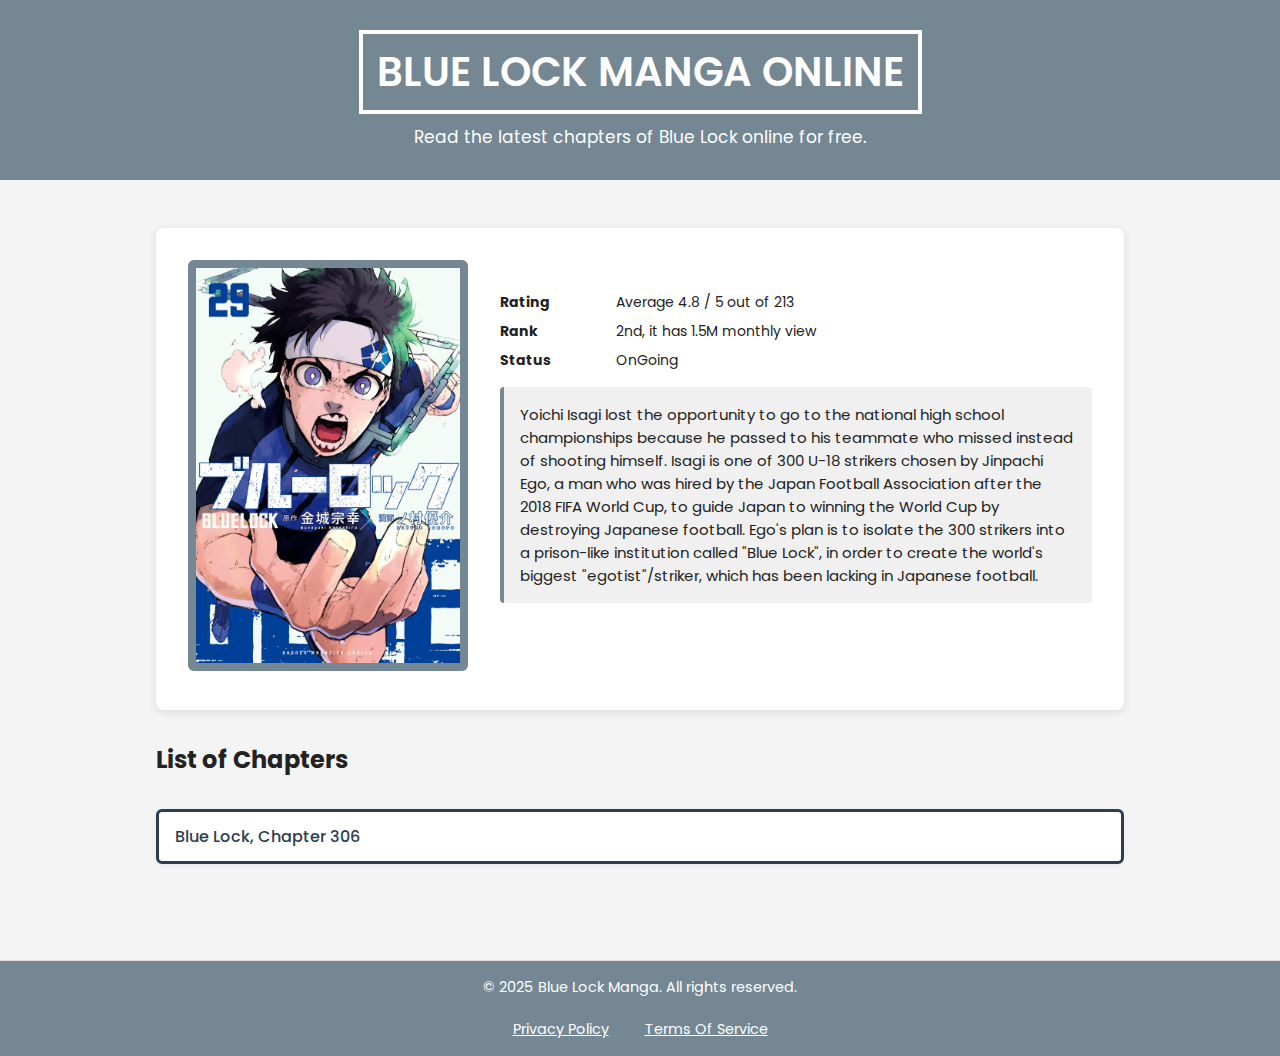
<file: index.html>
<!DOCTYPE html>
<html lang="en">
  <head>
    <meta charset="UTF-8" />
    <title>Blue Lock Manga Online - Read All Chapters Free</title>
    <meta
      name="description"
      content="Read Blue Lock manga online for free. Explore all chapters with fast loading and clean design."
    />
    <link rel="icon" href="blue-lock-favicon.ico" type="image/x-icon" />
    <link rel="stylesheet" href="manga.css" />
    <link
      href="https://fonts.googleapis.com/css2?family=Poppins:wght@400;600;700&display=swap"
      rel="stylesheet"
    />
    <meta name="viewport" content="width=device-width, initial-scale=1.0" />
    <link
      rel="canonical"
      href="https://blue-lock-manga.github.io/blue-lock-manga/"
    />
  </head>
  <body class="home-page-body">
    <header class="home-page-header">
      <h1><a href="index.html">BLUE LOCK MANGA ONLINE</a></h1>
      <p>Read the latest chapters of Blue Lock online for free.</p>
    </header>
    <main class="home-page-main">
      <div class="manga-intro">
        <div class="manga-image">
          <img
            src="e1f73f40-5e0c-4b38-8856-174b14a7b524-1369x2048.jpg"
            alt="blue lock manga"
            width="590"
            height="395"
          />
        </div>
        <div class="manga-card">
          <div class="manga-info">
            <div class="manga-info-grid">
              <p><strong>Rating</strong></p>
            </div>
            <div class="manga-info-grid"><p>Average 4.8 / 5 out of 213</p></div>
            <div class="manga-info-grid">
              <p><strong>Rank</strong></p>
            </div>
            <div class="manga-info-grid">
              <p>2nd, it has 1.5M monthly view</p>
            </div>
            <div class="manga-info-grid">
              <p><strong>Status</strong></p>
            </div>
            <div class="manga-info-grid">
              <p>OnGoing</p>
            </div>
          </div>
          <div class="manga-description">
            <p>
              Yoichi Isagi lost the opportunity to go to the national high
              school championships because he passed to his teammate who missed
              instead of shooting himself. Isagi is one of 300 U-18 strikers
              chosen by Jinpachi Ego, a man who was hired by the Japan Football
              Association after the 2018 FIFA World Cup, to guide Japan to
              winning the World Cup by destroying Japanese football. Ego's plan
              is to isolate the 300 strikers into a prison-like institution
              called "Blue Lock", in order to create the world's biggest
              "egotist"/striker, which has been lacking in Japanese football.
            </p>
          </div>
        </div>
      </div>

      <h2>List of Chapters</h2>

      <ul id="chapter-list">
        <li>
          <a href="blue-lock-manga-chapter-314.html">Blue Lock, Chapter 306</a>
        </li>
      </ul>
    </main>
    <footer class="home-page-footer">
      <p>&copy; 2025 Blue Lock Manga. All rights reserved.</p>
      <br />
      <a href="privacy-policy.html">Privacy Policy</a>
      <a href="terms-of-service.html">Terms Of Service</a>
    </footer>
  </body>
</html>
</file>
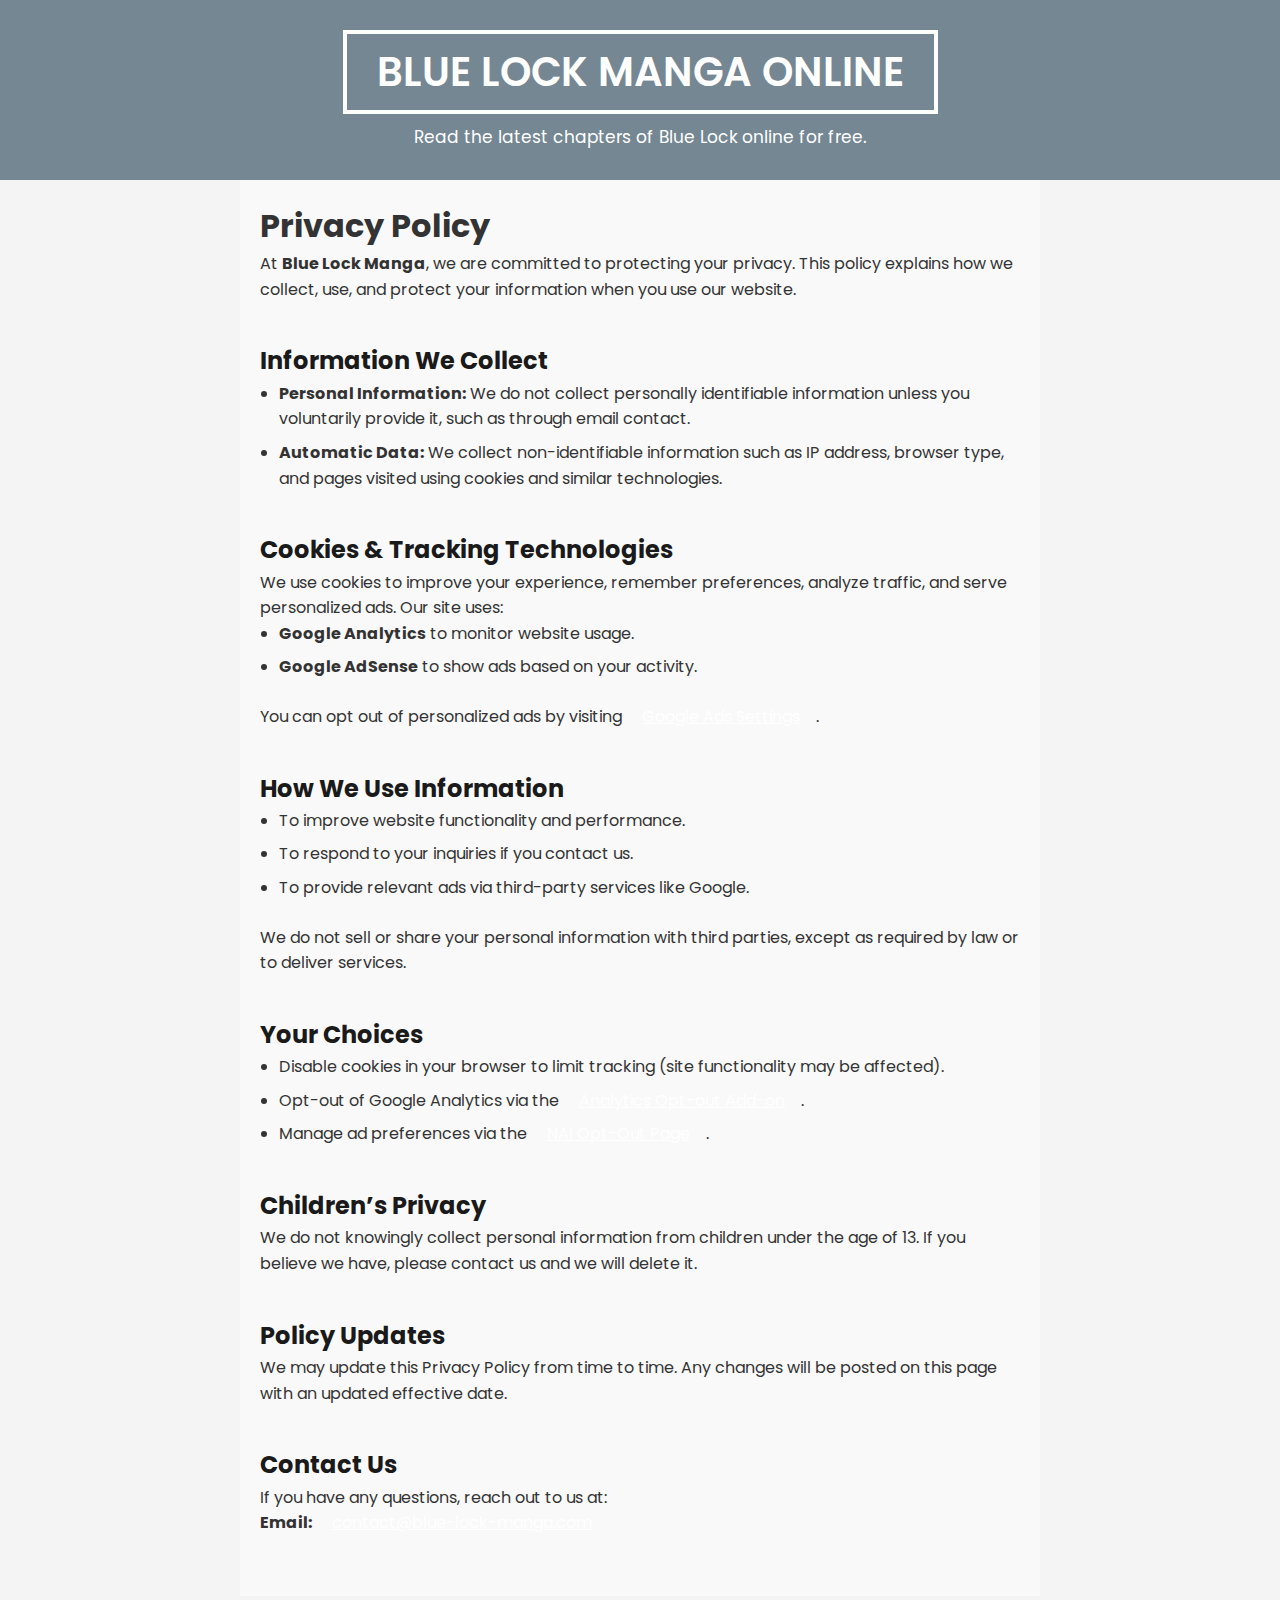
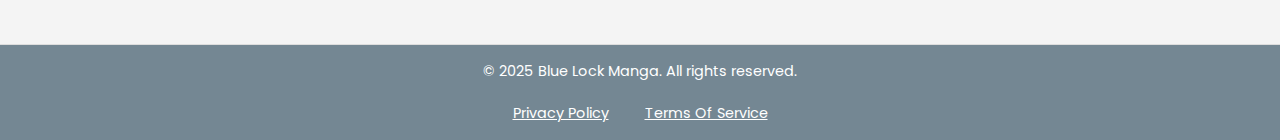
<file: privacy-policy.html>
<!DOCTYPE html>
<html lang="en">
  <head>
    <meta charset="UTF-8" />
    <meta name="viewport" content="width=device-width, initial-scale=1.0" />

    <title>privacy-policy| Blue Lock Manga</title>
    <link
      href="https://fonts.googleapis.com/css2?family=Poppins:wght@400;600;700&display=swap"
      rel="stylesheet"
    />
    <link rel="icon" href="blue-lock-favicon.ico" type="image/x-icon" />
    <meta name="description" content="Read our privacy policy." />

    <link
      rel="canonical"
      href="https://blue-lock-manga.github.io/blue-lock-manga/privacy-policy.html"
    />

    <link rel="stylesheet" href="manga.css" />
    <style>
      .policy-body {
        font-family: "poppins";
        max-width: 800px;
        margin: auto;
        padding: 20px;
        line-height: 1.6;
        background-color: #f9f9f9;
        color: #333;
        line-height: 1.6;
      }

      h2 {
        color: #1a1a1a;
      }

      a {
        color: white;
        text-decoration: underline;
        padding: 1rem;
      }

      section {
        margin-bottom: 2.5rem;
      }

      ul {
        margin-bottom: 1.5rem;
        padding-left: 1.2rem;
      }

      li {
        margin-bottom: 0.5rem;
      }
    </style>
  </head>
  <body>
    <header class="chapter-page-header">
      <h1><a href="index.html">BLUE LOCK MANGA ONLINE</a></h1>
      <p>Read the latest chapters of Blue Lock online for free.</p>
    </header>
    <main class="policy-body">
      <h1>Privacy Policy</h1>
      <section>
        <p>
          At <strong>Blue Lock Manga</strong>, we are committed to protecting
          your privacy. This policy explains how we collect, use, and protect
          your information when you use our website.
        </p>
      </section>

      <section>
        <h2>Information We Collect</h2>
        <ul>
          <li>
            <strong>Personal Information:</strong> We do not collect personally
            identifiable information unless you voluntarily provide it, such as
            through email contact.
          </li>
          <li>
            <strong>Automatic Data:</strong> We collect non-identifiable
            information such as IP address, browser type, and pages visited
            using cookies and similar technologies.
          </li>
        </ul>
      </section>

      <section>
        <h2>Cookies & Tracking Technologies</h2>
        <p>
          We use cookies to improve your experience, remember preferences,
          analyze traffic, and serve personalized ads. Our site uses:
        </p>
        <ul>
          <li><strong>Google Analytics</strong> to monitor website usage.</li>
          <li>
            <strong>Google AdSense</strong> to show ads based on your activity.
          </li>
        </ul>
        <p>
          You can opt out of personalized ads by visiting
          <a href="https://adssettings.google.com" target="_blank"
            >Google Ads Settings</a
          >.
        </p>
      </section>

      <section>
        <h2>How We Use Information</h2>
        <ul>
          <li>To improve website functionality and performance.</li>
          <li>To respond to your inquiries if you contact us.</li>
          <li>To provide relevant ads via third-party services like Google.</li>
        </ul>
        <p>
          We do not sell or share your personal information with third parties,
          except as required by law or to deliver services.
        </p>
      </section>

      <section>
        <h2>Your Choices</h2>
        <ul>
          <li>
            Disable cookies in your browser to limit tracking (site
            functionality may be affected).
          </li>
          <li>
            Opt-out of Google Analytics via the
            <a href="https://tools.google.com/dlpage/gaoptout" target="_blank"
              >Analytics Opt-out Add-on</a
            >.
          </li>
          <li>
            Manage ad preferences via the
            <a href="https://optout.networkadvertising.org/" target="_blank"
              >NAI Opt-Out Page</a
            >.
          </li>
        </ul>
      </section>

      <section>
        <h2>Children’s Privacy</h2>
        <p>
          We do not knowingly collect personal information from children under
          the age of 13. If you believe we have, please contact us and we will
          delete it.
        </p>
      </section>

      <section>
        <h2>Policy Updates</h2>
        <p>
          We may update this Privacy Policy from time to time. Any changes will
          be posted on this page with an updated effective date.
        </p>
      </section>

      <section>
        <h2>Contact Us</h2>
        <p>
          If you have any questions, reach out to us at: <br />
          <strong>Email:</strong>
          <a href="mailto:contact@blue-lock-manga.com"
            >contact@blue-lock-manga.com</a
          ><br />
        </p>
      </section>
    </main>
    <footer class="policy-footer">
      <p>&copy; 2025 Blue Lock Manga. All rights reserved.</p>
      <br />
      <a href="privacy-policy.html">Privacy Policy</a>
      <a href="terms-of-service.html">Terms Of Service</a>
    </footer>
  </body>
</html>
</file>
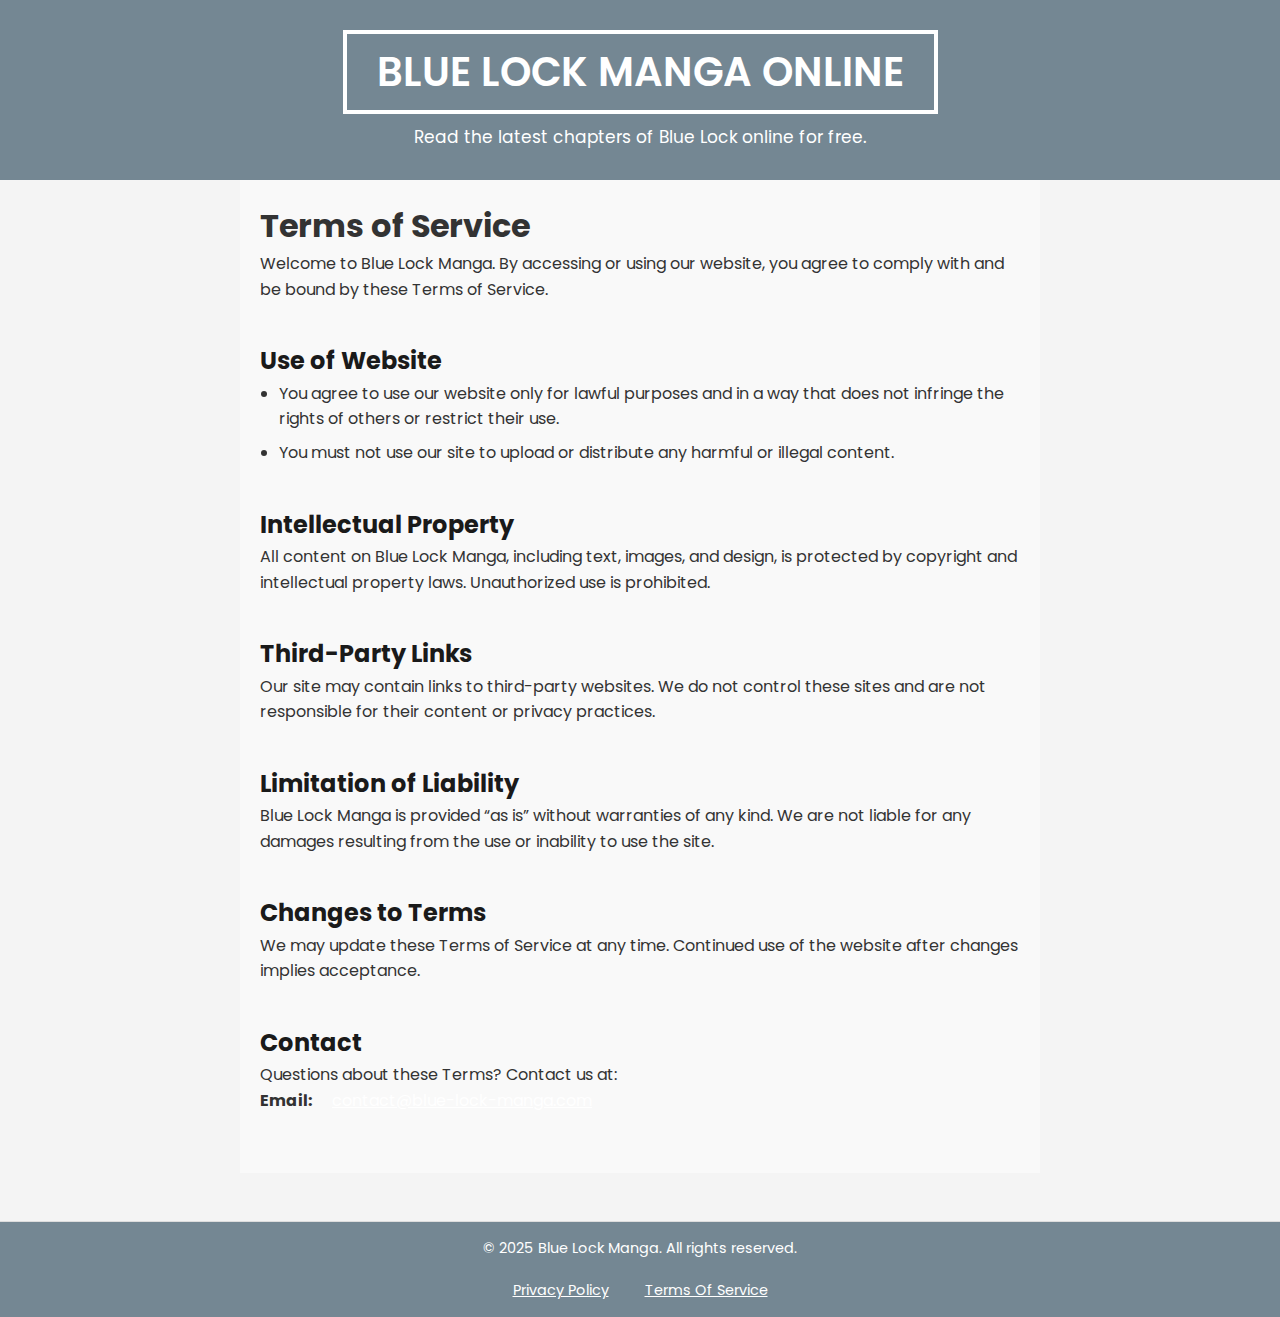
<file: terms-of-service.html>
<!DOCTYPE html>
<html lang="en">
  <head>
    <meta charset="UTF-8" />
    <meta name="viewport" content="width=device-width, initial-scale=1.0" />
    <title>Terms of Service | Blue Lock Manga</title>
    <link
      href="https://fonts.googleapis.com/css2?family=Poppins:wght@400;600;700&display=swap"
      rel="stylesheet"
    />

    <link rel="icon" href="blue-lock-favicon.ico" type="image/x-icon" />
    <meta name="description" content="Read our terms of service." />

    <link
      rel="canonical"
      href="https://blue-lock-manga.github.io/blue-lock-manga/terms-of-service.html"
    />

    <link rel="stylesheet" href="manga.css" />
    <style>
      .policy-body {
        font-family: "poppins";
        max-width: 800px;
        margin: auto;
        padding: 20px;
        line-height: 1.6;
        background-color: #f9f9f9;
        color: #333;
        line-height: 1.6;
      }

      h2 {
        color: #1a1a1a;
      }

      a {
        color: white;
        text-decoration: underline;
        padding: 1rem;
      }

      section {
        margin-bottom: 2.5rem;
      }

      ul {
        margin-bottom: 1.5rem;
        padding-left: 1.2rem;
      }

      li {
        margin-bottom: 0.5rem;
      }
    </style>
  </head>
  <body>
    <header class="chapter-page-header">
      <h1><a href="index.html">BLUE LOCK MANGA ONLINE</a></h1>
      <p>Read the latest chapters of Blue Lock online for free.</p>
    </header>
    <main class="policy-body">
      <h1>Terms of Service</h1>

      <section>
        <p>
          Welcome to Blue Lock Manga. By accessing or using our website, you
          agree to comply with and be bound by these Terms of Service.
        </p>
      </section>

      <section>
        <h2>Use of Website</h2>
        <ul>
          <li>
            You agree to use our website only for lawful purposes and in a way
            that does not infringe the rights of others or restrict their use.
          </li>
          <li>
            You must not use our site to upload or distribute any harmful or
            illegal content.
          </li>
        </ul>
      </section>

      <section>
        <h2>Intellectual Property</h2>
        <p>
          All content on Blue Lock Manga, including text, images, and design, is
          protected by copyright and intellectual property laws. Unauthorized
          use is prohibited.
        </p>
      </section>

      <section>
        <h2>Third-Party Links</h2>
        <p>
          Our site may contain links to third-party websites. We do not control
          these sites and are not responsible for their content or privacy
          practices.
        </p>
      </section>

      <section>
        <h2>Limitation of Liability</h2>
        <p>
          Blue Lock Manga is provided “as is” without warranties of any kind. We
          are not liable for any damages resulting from the use or inability to
          use the site.
        </p>
      </section>

      <section>
        <h2>Changes to Terms</h2>
        <p>
          We may update these Terms of Service at any time. Continued use of the
          website after changes implies acceptance.
        </p>
      </section>

      <section>
        <h2>Contact</h2>
        <p>
          Questions about these Terms? Contact us at: <br />
          <strong>Email:</strong>
          <a href="mailto:contact@blue-lock-manga.com"
            >contact@blue-lock-manga.com</a
          >
        </p>
      </section>
    </main>
    <footer class="policy-footer">
      <p>&copy; 2025 Blue Lock Manga. All rights reserved.</p>
      <br />
      <a href="privacy-policy.html">Privacy Policy</a>
      <a href="terms-of-service.html">Terms Of Service</a>
    </footer>
  </body>
</html>
</file>
<file: manga.css>
* {
  box-sizing: border-box;
  margin: 0;
  padding: 0;
}

body {
  font-family: "Poppins", sans-serif;
  background-color: #f4f4f4;
  color: #222;
}

/* Header Section */
.home-page-header {
  color: white;
  background-color: #748793;
  text-align: center;
  padding: 20px 0; /* smaller padding for mobile */
}

.home-page-header h1 {
  display: inline-block;
  padding: 6px 10px;
  font-size: 25px; /* mobile font size */
  font-weight: 600;
  border: solid white 4px;
}

.home-page-header p {
  padding-top: 10px;
  font-size: 17px;
}

/* Main Content Layout */
.manga-intro {
  display: flex;
  flex-direction: column; /* mobile stacked */
  gap: 1.5rem;
  align-items: center;
  max-width: 100%;
  margin: 1rem auto;
  padding: 1rem;
  background-color: white;
  border-radius: 8px;
  box-shadow: 0 2px 8px rgba(0, 0, 0, 0.1);
}

/* Manga Image */
.manga-image {
  width: 100%;
  display: flex;
  justify-content: center;
}

.manga-image img {
  max-width: 300px;
  width: 100%;
  height: auto;
  background-color: #748793;
  border-radius: 6px;
  padding: 0.5rem;
}

/* Right Side - Card */
.manga-card {
  width: 100%;
  display: flex;
  flex-direction: column;
  align-items: flex-start;
  text-align: left;
}

/* Manga Info Grid */
.manga-info {
  display: grid;
  grid-template-columns: 1fr; /* stacked on mobile */
  gap: 0.5rem;
  font-size: 14px;
  margin-bottom: 1rem;
  margin-top: 2rem;
}

/* Manga Description */
.manga-description {
  font-size: 14px;
  padding: 1rem;
  background-color: #f0f0f0;
  border-left: 4px solid #748793;
  border-radius: 4px;
}

/* Main wrapper */
.home-page-main {
  max-width: 1000px;
  margin: auto;
  padding: 1rem;
}

#chapter-list {
  list-style: none;
  padding: 0;
  margin: 2rem 0;
  display: grid;
  gap: 0.75rem;
  scroll-snap-type: y mandatory;
}

#chapter-list li {
  border: solid #2c3e50;
  background-color: #ffffff;
  padding: 0.75rem 1rem;
  border-radius: 6px;
  box-shadow: 0 2px 5px rgba(0, 0, 0, 0.05);
  transition: background-color 0.2s, transform 0.2s;
  font-weight: 500;
  scroll-snap-type: y mandatory;
}

#chapter-list li:hover {
  box-shadow: 0 0 8px #2c3e50, 0 0 15px #2c3e50;
  color: #2c3e50;
  transform: scale(1.02);
}

#chapter-list li a {
  text-decoration: none;
  color: #2c3e50;
  display: block;
  width: 100%;
}

.chapter-body {
  font-family: "Poppins", sans-serif;
  max-width: 800px;
  margin: auto;
  padding: 20px;
  line-height: 1.6;
  background: #f4f4f4;
}

.chapter-page-header {
  display: block;
  color: white;
  background-color: #748793;
  text-align: center;
  padding: 20px 0; /* smaller padding mobile */
}

.chapter-page-header a {
  color: white;
  text-decoration: none;
}

.chapter-page-header a:hover {
  color: white;
  text-decoration: underline;
}

.home-page-header a {
  color: white;
  text-decoration: none;
}

.home-page-header a:hover {
  color: white;
  text-decoration: underline;
}

.chapter-page-header h1 {
  display: inline-block;
  padding: 6px 10px;
  font-size: 25px; /* smaller font mobile */
  font-weight: 600;
  border: solid white 4px;
}

.chapter-page-header p {
  padding-top: 10px;
  font-size: 17px;
}

.chapter-body h1 {
  font-family: "Poppins", sans-serif;
  font-size: 1.8rem;
  text-align: center;
  margin-bottom: 20px;
}

.chapter-nav {
  display: flex;
  justify-content: center;
  gap: 0.3rem;
  margin: 2rem 0 30px 0;
  text-align: center;
}

.chapter-nav a {
  margin: 0;
  text-decoration: none;
  background-color: #748793;
  color: white;
  border: none;
  padding: 0.5rem;
  font-family: "Poppins", sans-serif;
  font-weight: 600;
  font-size: 0.9rem;
  border-radius: 6px;
  cursor: pointer;
  transition: background-color 0.3s ease, box-shadow 0.3s ease;
  display: flex;
  align-items: center;
  gap: 0.5rem;
}

.chapter-nav a:hover {
  background-color: black;
  box-shadow: 0 0 8px rgba(116, 136, 147, 0.7);
  outline: none;
}

.images img {
  width: 100%;
  display: block;
  margin-bottom: 10px;
}

footer {
  background-color: #748793;
  font-size: 0.9rem;
  color: white;
  border-top: 1px solid #ddd;
  padding-top: 1rem;
  padding-bottom: 1rem;
  margin-top: 3rem;
  text-align: center;
}

footer a {
  color: white;
  text-decoration: underline;
  padding: 1rem;
}

/* ------------------ */
/* ✅ Responsive Style - for bigger screens */
/* ------------------ */
@media (min-width: 769px) {
  .home-page-header {
    padding: 30px 0;
  }

  .home-page-header h1 {
    font-size: 40px;
    padding: 8px 14px;
  }

  .manga-intro {
    flex-direction: row;
    gap: 2rem;
    align-items: flex-start;
    max-width: 1000px;
    margin: 2rem auto;
    padding: 2rem;
  }

  .manga-image {
    flex-shrink: 0;
    width: auto;
    display: block;
  }

  .manga-image img {
    max-width: 280px;
    padding: 0.5rem;
  }

  .manga-card {
    flex: 1;
    width: auto;
    display: block;
  }

  .manga-info {
    grid-template-columns: 100px auto;
    gap: 0.5rem 1rem;
    font-size: 14px;
    width: auto;
  }

  .manga-description {
    font-size: 15px;
    width: auto;
    padding: 1rem;
  }

  .chapter-page-header {
    padding: 30px 0;
  }

  .chapter-page-header h1 {
    font-size: 40px;
    padding: 8px 14px;
  }

  .chapter-nav {
    gap: 1rem;
    margin-bottom: 20px;
  }

  .chapter-nav a {
    padding: 0.75rem 1.5rem;
    font-size: 1rem;
  }
}
</file>
